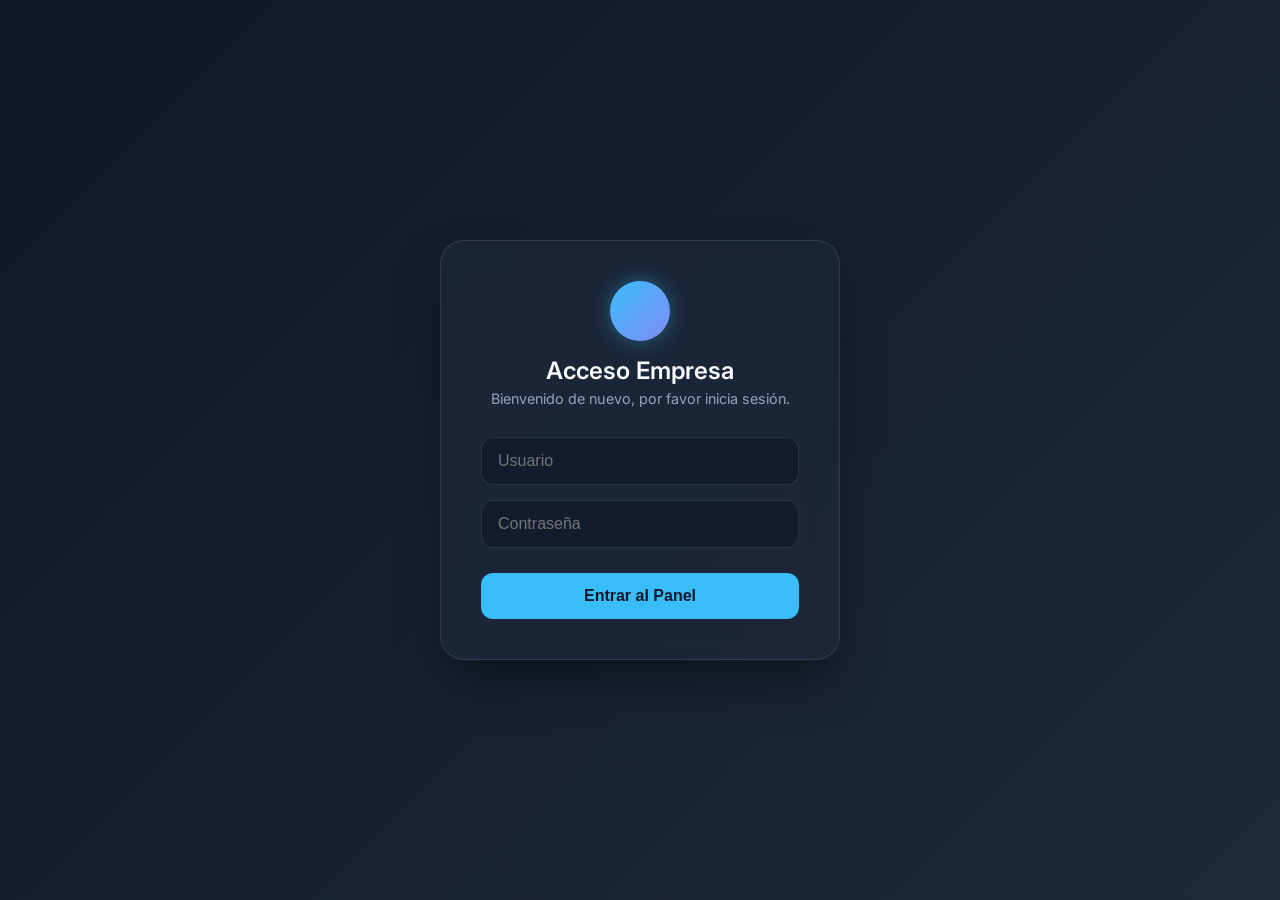
<file: web/index.html>
<!DOCTYPE html>
<html lang="es">
<head>
    <meta charset="UTF-8">
    <meta name="viewport" content="width=device-width, initial-scale=1.0">
    <title>Login Empresa</title>
    <link href="https://fonts.googleapis.com/css2?family=Inter:wght@300;400;500;600&display=swap" rel="stylesheet">
    <link rel="stylesheet" href="styles.css">
</head>
<body class="login-page">

<div class="login-container glass-panel">
    <div class="login-header">
        <div class="logo-circle"></div>
        <h2>Acceso Empresa</h2>
        <p>Bienvenido de nuevo, por favor inicia sesión.</p>
    </div>

    <form onsubmit="login(event)">
        <div class="input-group">
            <input type="text" id="user" placeholder="Usuario" required>
        </div>
        <div class="input-group">
            <input type="password" id="pass" placeholder="Contraseña" required>
        </div>
        <button type="submit" class="btn-primary">Entrar al Panel</button>
    </form>
</div>

<script src="script.js"></script>
</body>
</html>
</file>
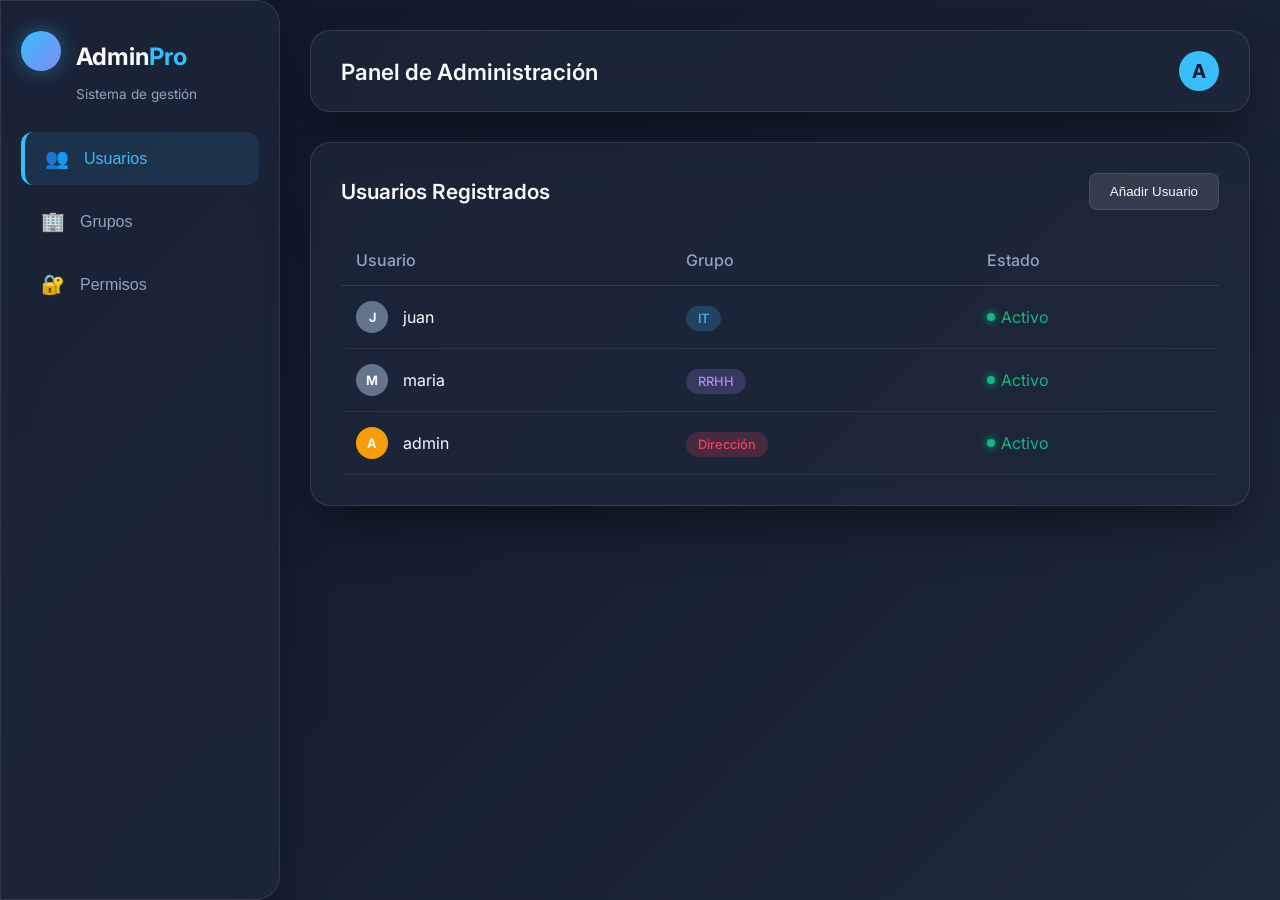
<file: web/dashboard.html>
<!DOCTYPE html>
<html lang="es">
<head>
    <meta charset="UTF-8">
    <meta name="viewport" content="width=device-width, initial-scale=1.0">
    <title>Panel Administración</title>
    <link href="https://fonts.googleapis.com/css2?family=Inter:wght@300;400;500;600&display=swap" rel="stylesheet">
    <link rel="stylesheet" href="styles.css">
</head>
<body class="dashboard-page">

<div class="dashboard-layout">
    <aside class="sidebar glass-panel">
        <div class="sidebar-header">
            <div class="logo-circle small"></div>
            <h2>Admin<span class="highlight">Pro</span></h2>
        </div>
        <p class="welcome-text">Sistema de gestión</p>
        
        <nav class="menu">
            <button class="nav-btn active" onclick="mostrar('usuarios'); updateActiveBtn(this)">
                <span class="icon">👥</span> Usuarios
            </button>
            <button class="nav-btn" onclick="mostrar('grupos'); updateActiveBtn(this)">
                <span class="icon">🏢</span> Grupos
            </button>
            <button class="nav-btn" onclick="mostrar('permisos'); updateActiveBtn(this)">
                <span class="icon">🔐</span> Permisos
            </button>
        </nav>
    </aside>

    <main class="main-content">
        <header class="top-bar glass-panel">
            <h1>Panel de Administración</h1>
            <div class="user-profile">
                <div class="avatar">A</div>
            </div>
        </header>

        <div id="contenido" class="content-area">
            <div id="usuarios" class="seccion glass-panel fade-in">
                <div class="seccion-header">
                    <h2>Usuarios Registrados</h2>
                    <button class="btn-secondary">Añadir Usuario</button>
                </div>
                <div class="table-container">
                    <table>
                        <thead>
                            <tr>
                                <th>Usuario</th>
                                <th>Grupo</th>
                                <th>Estado</th>
                            </tr>
                        </thead>
                        <tbody>
                            <tr>
                                <td>
                                    <div class="user-cell">
                                        <div class="avatar-small">J</div>
                                        <span>juan</span>
                                    </div>
                                </td>
                                <td><span class="badge it">IT</span></td>
                                <td><span class="status active">Activo</span></td>
                            </tr>
                            <tr>
                                <td>
                                    <div class="user-cell">
                                        <div class="avatar-small">M</div>
                                        <span>maria</span>
                                    </div>
                                </td>
                                <td><span class="badge rrhh">RRHH</span></td>
                                <td><span class="status active">Activo</span></td>
                            </tr>
                            <tr>
                                <td>
                                    <div class="user-cell">
                                        <div class="avatar-small admin">A</div>
                                        <span>admin</span>
                                    </div>
                                </td>
                                <td><span class="badge dir">Dirección</span></td>
                                <td><span class="status active">Activo</span></td>
                            </tr>
                        </tbody>
                    </table>
                </div>
            </div>

            <div id="grupos" class="seccion glass-panel fade-in oculto">
                <div class="seccion-header">
                    <h2>Grupos de Trabajo</h2>
                </div>
                <ul class="styled-list">
                    <li>
                        <div class="list-icon">🏢</div>
                        <div class="list-content">
                            <strong>GRP_IT</strong>
                            <span>Departamento de Tecnología</span>
                        </div>
                    </li>
                    <li>
                        <div class="list-icon">👥</div>
                        <div class="list-content">
                            <strong>GRP_RRHH</strong>
                            <span>Recursos Humanos</span>
                        </div>
                    </li>
                    <li>
                        <div class="list-icon">👑</div>
                        <div class="list-content">
                            <strong>GRP_DIRECCION</strong>
                            <span>Junta Directiva</span>
                        </div>
                    </li>
                </ul>
            </div>

            <div id="permisos" class="seccion glass-panel fade-in oculto">
                <div class="seccion-header">
                    <h2>Niveles de Acceso</h2>
                </div>
                <div class="grid-cards">
                    <div class="perm-card">
                        <div class="perm-icon">IT</div>
                        <h3>Acceso IT</h3>
                        <p>Acceso total a la carpeta IT y servidores.</p>
                    </div>
                    <div class="perm-card">
                        <div class="perm-icon">RH</div>
                        <h3>Acceso RRHH</h3>
                        <p>Acceso a carpeta RRHH y nóminas.</p>
                    </div>
                    <div class="perm-card">
                        <div class="perm-icon public">PB</div>
                        <h3>Acceso Público</h3>
                        <p>Solo lectura a documentos generales.</p>
                    </div>
                </div>
            </div>

        </div>
    </main>
</div>

<script>
    function updateActiveBtn(clickedBtn) {
        document.querySelectorAll('.nav-btn').forEach(btn => btn.classList.remove('active'));
        clickedBtn.classList.add('active');
    }
</script>
<script src="script.js"></script>
</body>
</html>
</file>
<file: web/styles.css>
:root {
    --bg-dark: #0f172a;
    --bg-gradient: linear-gradient(135deg, #0f172a, #1e293b);
    --glass-bg: rgba(30, 41, 59, 0.7);
    --glass-border: rgba(255, 255, 255, 0.1);
    --primary: #38bdf8;
    --primary-hover: #0ea5e9;
    --text-main: #f8fafc;
    --text-muted: #94a3b8;
    --card-shadow: 0 25px 50px -12px rgba(0, 0, 0, 0.5);
}

* {
    box-sizing: border-box;
    margin: 0;
    padding: 0;
}

body {
    font-family: 'Inter', sans-serif;
    background: var(--bg-gradient);
    color: var(--text-main);
    min-height: 100vh;
    display: flex;
    flex-direction: column;
}

.glass-panel {
    background: var(--glass-bg);
    backdrop-filter: blur(16px);
    -webkit-backdrop-filter: blur(16px);
    border: 1px solid var(--glass-border);
    box-shadow: var(--card-shadow);
}

/* LOGIN */
.login-page {
    justify-content: center;
    align-items: center;
}

.login-container {
    padding: 40px;
    width: 100%;
    max-width: 400px;
    border-radius: 24px;
    text-align: center;
    animation: slideUp 0.6s ease-out;
}

.login-header {
    margin-bottom: 30px;
}

.logo-circle {
    width: 60px;
    height: 60px;
    background: linear-gradient(135deg, var(--primary), #818cf8);
    border-radius: 50%;
    margin: 0 auto 15px;
    box-shadow: 0 0 20px rgba(56, 189, 248, 0.4);
}

.logo-circle.small {
    width: 40px;
    height: 40px;
    margin: 0 0 10px 0;
}

.login-header h2 {
    font-weight: 600;
    font-size: 1.5rem;
    margin-bottom: 5px;
}

.login-header p {
    color: var(--text-muted);
    font-size: 0.9rem;
}

.input-group {
    margin-bottom: 15px;
}

input {
    width: 100%;
    padding: 14px 16px;
    border-radius: 12px;
    border: 1px solid var(--glass-border);
    background: rgba(15, 23, 42, 0.6);
    color: var(--text-main);
    font-size: 1rem;
    outline: none;
    transition: all 0.3s ease;
}

input:focus {
    border-color: var(--primary);
    box-shadow: 0 0 0 3px rgba(56, 189, 248, 0.2);
}

.btn-primary {
    background: var(--primary);
    color: #0f172a;
    font-weight: 600;
    font-size: 1rem;
    border: none;
    padding: 14px;
    width: 100%;
    border-radius: 12px;
    cursor: pointer;
    transition: all 0.3s ease;
    margin-top: 10px;
}

.btn-primary:hover {
    background: var(--primary-hover);
    transform: translateY(-2px);
    box-shadow: 0 10px 20px rgba(56, 189, 248, 0.3);
}

/* DASHBOARD */
.dashboard-layout {
    display: flex;
    min-height: 100vh;
    width: 100%;
}

.sidebar {
    width: 280px;
    padding: 30px 20px;
    display: flex;
    flex-direction: column;
    border-right: 1px solid var(--glass-border);
    border-radius: 0 24px 24px 0;
}

.sidebar-header {
    display: flex;
    align-items: center;
    gap: 15px;
    margin-bottom: 5px;
}

.highlight {
    color: var(--primary);
}

.welcome-text {
    color: var(--text-muted);
    font-size: 0.85rem;
    margin-bottom: 30px;
    padding-left: 55px;
}

.menu {
    display: flex;
    flex-direction: column;
    gap: 10px;
}

.nav-btn {
    display: flex;
    align-items: center;
    gap: 15px;
    background: transparent;
    color: var(--text-muted);
    border: none;
    padding: 15px 20px;
    border-radius: 12px;
    font-size: 1rem;
    font-weight: 500;
    cursor: pointer;
    transition: all 0.3s ease;
    text-align: left;
}

.nav-btn .icon {
    font-size: 1.2rem;
}

.nav-btn:hover {
    background: rgba(255, 255, 255, 0.05);
    color: var(--text-main);
}

.nav-btn.active {
    background: rgba(56, 189, 248, 0.1);
    color: var(--primary);
    border-left: 4px solid var(--primary);
}

.main-content {
    flex: 1;
    display: flex;
    flex-direction: column;
    padding: 30px;
}

.top-bar {
    display: flex;
    justify-content: space-between;
    align-items: center;
    padding: 20px 30px;
    border-radius: 20px;
    margin-bottom: 30px;
}

.top-bar h1 {
    font-size: 1.4rem;
    font-weight: 600;
}

.avatar {
    width: 40px;
    height: 40px;
    background: var(--primary);
    color: #0f172a;
    border-radius: 50%;
    display: flex;
    align-items: center;
    justify-content: center;
    font-weight: bold;
    font-size: 1.2rem;
}

.content-area {
    flex: 1;
}

.seccion {
    border-radius: 20px;
    padding: 30px;
}

.seccion-header {
    display: flex;
    justify-content: space-between;
    align-items: center;
    margin-bottom: 25px;
}

.seccion-header h2 {
    font-size: 1.3rem;
    font-weight: 600;
}

.btn-secondary {
    background: rgba(255, 255, 255, 0.1);
    color: var(--text-main);
    border: 1px solid var(--glass-border);
    padding: 10px 20px;
    border-radius: 8px;
    cursor: pointer;
    transition: all 0.3s ease;
}

.btn-secondary:hover {
    background: rgba(255, 255, 255, 0.2);
}

/* TABS & VISIBILITY */
.oculto {
    display: none !important;
}

/* TABLA */
.table-container {
    overflow-x: auto;
}

table {
    width: 100%;
    border-collapse: collapse;
    text-align: left;
}

th {
    padding: 15px;
    color: var(--text-muted);
    font-weight: 500;
    border-bottom: 1px solid var(--glass-border);
}

td {
    padding: 15px;
    border-bottom: 1px solid rgba(255, 255, 255, 0.05);
    vertical-align: middle;
}

tbody tr {
    transition: background 0.3s ease;
}

tbody tr:hover {
    background: rgba(255, 255, 255, 0.02);
}

.user-cell {
    display: flex;
    align-items: center;
    gap: 15px;
}

.avatar-small {
    width: 32px;
    height: 32px;
    border-radius: 50%;
    background: #64748b;
    display: flex;
    align-items: center;
    justify-content: center;
    font-size: 0.8rem;
    font-weight: bold;
}

.avatar-small.admin {
    background: #f59e0b;
}

.badge {
    padding: 5px 12px;
    border-radius: 20px;
    font-size: 0.8rem;
    font-weight: 500;
}

.badge.it { background: rgba(56, 189, 248, 0.2); color: #38bdf8; }
.badge.rrhh { background: rgba(167, 139, 250, 0.2); color: #a78bfa; }
.badge.dir { background: rgba(244, 63, 94, 0.2); color: #f43f5e; }

.status.active {
    color: #10b981;
    display: flex;
    align-items: center;
    gap: 6px;
}

.status.active::before {
    content: '';
    display: inline-block;
    width: 8px;
    height: 8px;
    background: #10b981;
    border-radius: 50%;
    box-shadow: 0 0 8px #10b981;
}

/* LISTAS GRUPOS */
.styled-list {
    list-style: none;
    display: flex;
    flex-direction: column;
    gap: 15px;
}

.styled-list li {
    display: flex;
    align-items: center;
    gap: 20px;
    padding: 20px;
    background: rgba(255, 255, 255, 0.03);
    border: 1px solid var(--glass-border);
    border-radius: 12px;
    transition: transform 0.3s ease;
}

.styled-list li:hover {
    transform: translateX(5px);
    background: rgba(255, 255, 255, 0.05);
}

.list-icon {
    font-size: 2rem;
    background: rgba(255, 255, 255, 0.1);
    width: 60px;
    height: 60px;
    display: flex;
    align-items: center;
    justify-content: center;
    border-radius: 12px;
}

.list-content strong {
    display: block;
    font-size: 1.1rem;
    margin-bottom: 5px;
    color: var(--text-main);
}

.list-content span {
    color: var(--text-muted);
    font-size: 0.9rem;
}

/* GRID PERMISOS */
.grid-cards {
    display: grid;
    grid-template-columns: repeat(auto-fit, minmax(250px, 1fr));
    gap: 20px;
}

.perm-card {
    background: rgba(255, 255, 255, 0.03);
    border: 1px solid var(--glass-border);
    padding: 25px;
    border-radius: 16px;
    transition: all 0.3s ease;
}

.perm-card:hover {
    transform: translateY(-5px);
    background: rgba(255, 255, 255, 0.05);
    border-color: rgba(56, 189, 248, 0.3);
}

.perm-icon {
    width: 50px;
    height: 50px;
    background: rgba(56, 189, 248, 0.1);
    color: var(--primary);
    border-radius: 12px;
    display: flex;
    align-items: center;
    justify-content: center;
    font-weight: bold;
    font-size: 1.2rem;
    margin-bottom: 20px;
}

.perm-icon.public {
    background: rgba(167, 139, 250, 0.1);
    color: #a78bfa;
}

.perm-card h3 {
    margin-bottom: 10px;
    font-size: 1.1rem;
}

.perm-card p {
    color: var(--text-muted);
    font-size: 0.9rem;
    line-height: 1.5;
}

/* ANIMATIONS */
@keyframes slideUp {
    from {
        opacity: 0;
        transform: translateY(20px);
    }
    to {
        opacity: 1;
        transform: translateY(0);
    }
}

.fade-in {
    animation: fadeIn 0.4s ease-out;
}

@keyframes fadeIn {
    from { opacity: 0; }
    to { opacity: 1; }
}
</file>
